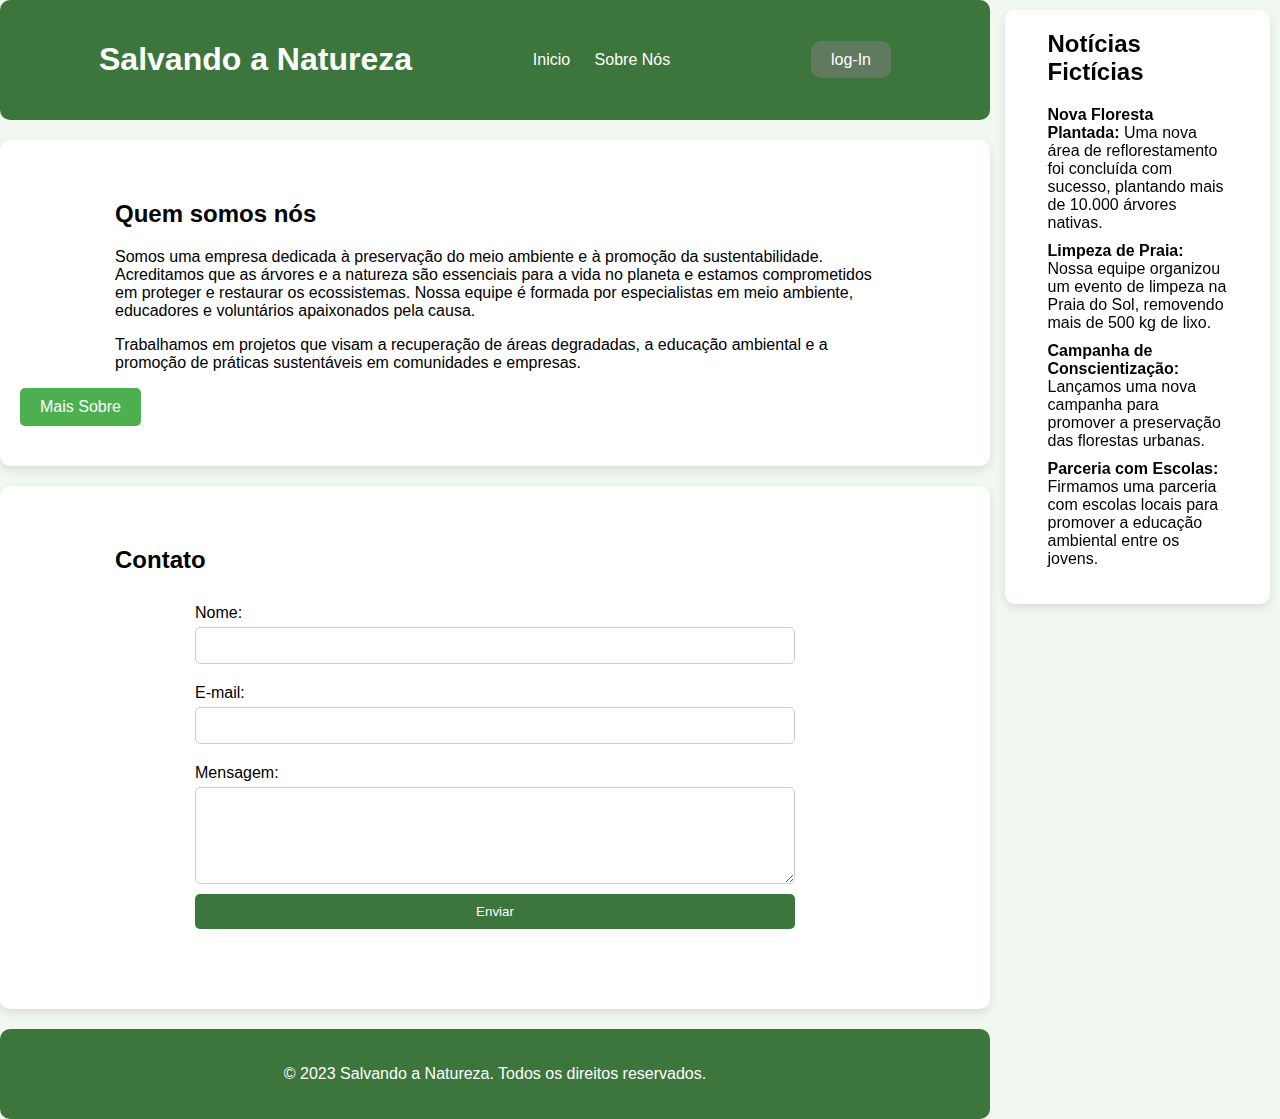
<file: index.html>
<!DOCTYPE html>
<html lang="pt-BR">
<head>
    <meta charset="utf-8">
    <meta name="viewport" content="width=device-width, initial-scale=1.0">
    <title>Salvando a Natureza</title>
    <link rel="stylesheet" href="style.css">
    <script src="site.js" defer></script>
    <script src="https://cdn.emailjs.com/dist/email.min.js"></script>
</head>
<body class="home">



    <header>
        <div class="container">
            <h1>Salvando a Natureza</h1>
            <nav>
                <ul>
                    <li><a href="index.html">Inicio</a></li>
                    <li><a href="sobre.html">Sobre Nós</a></li>
                </ul>
                
            </nav>
            <div class="dropdown">
                <a href="login.html" class="btn">log-In</a>
                
                </div>
            </div>
        </div>
    </header>

    <section id="sobre">
        <div class="container">
            <h2>Quem somos nós</h2>
            <p>Somos uma empresa dedicada à preservação do meio ambiente e à promoção da sustentabilidade. Acreditamos que as árvores e a natureza são essenciais para a vida no planeta e estamos comprometidos em proteger e restaurar os ecossistemas. Nossa equipe é formada por especialistas em meio ambiente, educadores e voluntários apaixonados pela causa.</p>
            <p>Trabalhamos em projetos que visam a recuperação de áreas degradadas, a educação ambiental e a promoção de práticas sustentáveis em comunidades e empresas.</p>
        </div>
        <a href="sobre.html" class="link_pad">Mais Sobre</a>

    </section>
    <aside class="noticias">
        <div class="container">
            <h2>Notícias Fictícias</h2>
            <div class="carousel">
                <ul class="carousel-list">
                    <li class="noticias_tab" id="noticias_tab1">
                        <div>
                            <strong>Nova Floresta Plantada:</strong> Uma nova área de reflorestamento foi concluída com sucesso, plantando mais de 10.000 árvores nativas.
                        </div>
                    </li>
                    <li class="noticias_tab" id="noticias_tab2">
                        <div>
                            <strong>Limpeza de Praia:</strong> Nossa equipe organizou um evento de limpeza na Praia do Sol, removendo mais de 500 kg de lixo.
                        </div>
                    </li>
                    <li class="noticias_tab" id="noticias_tab3">
                        <div>
                            <strong>Campanha de Conscientização:</strong> Lançamos uma nova campanha para promover a preservação das florestas urbanas.
                        </div>
                    </li>
                    <li class="noticias_tab" id="noticias_tab4">
                        <div>
                            <strong>Parceria com Escolas:</strong> Firmamos uma parceria com escolas locais para promover a educação ambiental entre os jovens.
                        </div>
                    </li>
                </ul>
            </div>
        </div>
    </aside>

      <section id="contato">
        <div class="container">
            <h2>Contato</h2>
            <form id="contact-form">
                <label for="from_name">Nome:</label>
                <input type="text" id="from_name" name="from_name" required>
    
                <label for="email">E-mail:</label>
                <input type="email" id="email" name="email" required>
    
                <label for="message">Mensagem:</label>
                <textarea id="mensagem" name="message" rows="5" required></textarea>
    
                <button type="submit">Enviar</button>
            </form>
            <div id="response-message" class="response-message"></div>        </div>
    </section>

      <footer>
          <div class="container">
              <p>&copy; 2023 Salvando a Natureza. Todos os direitos reservados.</p>
          </div>
      </footer>
  </body>
  </html>
</file>
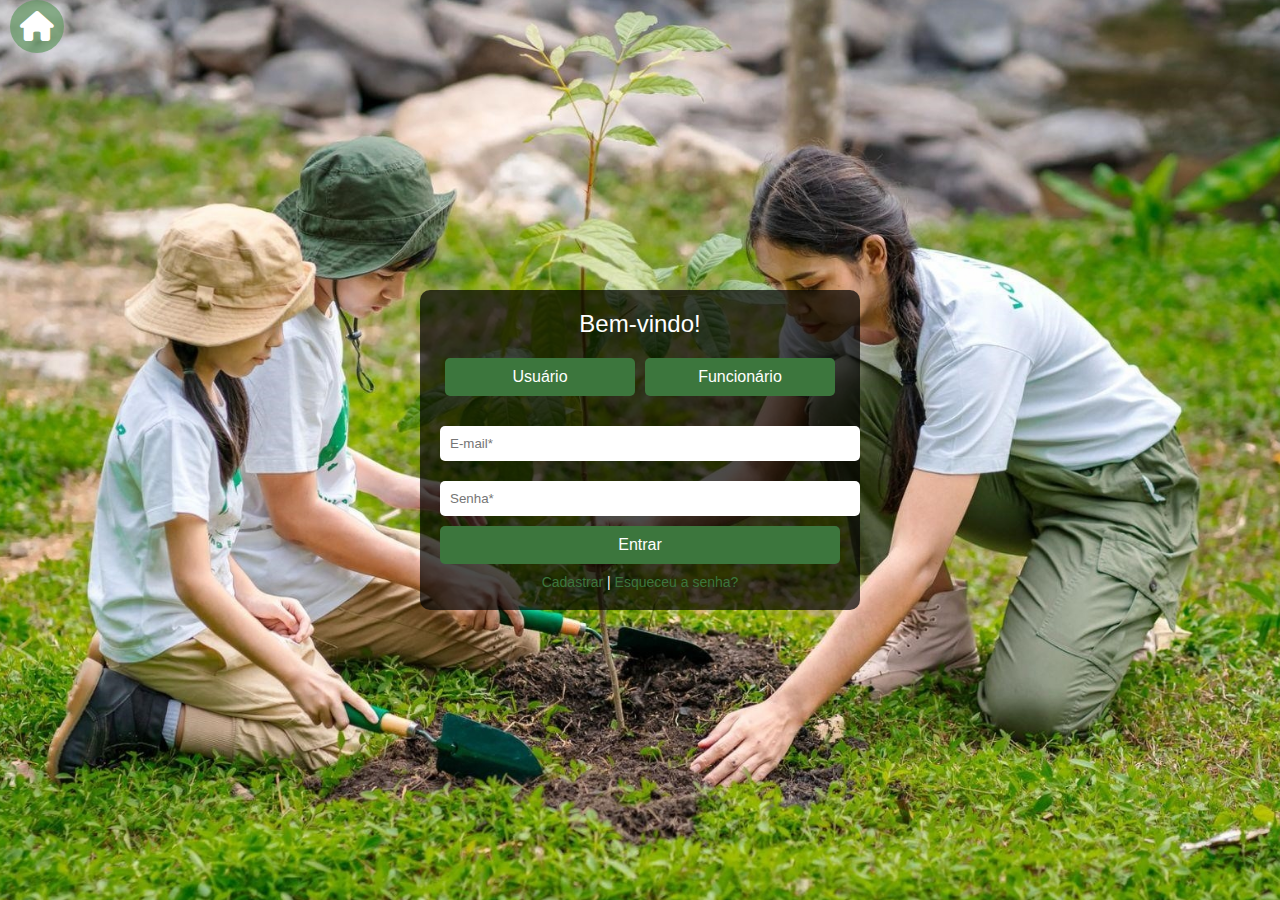
<file: login.html>
<!DOCTYPE html>  
<html lang="pt-BR">  
<head>
    <meta charset="UTF-8">
    <meta name="viewport" content="width=device-width, initial-scale=1.0">
    <script src="site.js" defer></script>
    <script src="login.js" defer></script>
    <link rel="stylesheet" href="login.css">
    <link rel="stylesheet" href="https://cdnjs.cloudflare.com/ajax/libs/font-awesome/6.0.0-beta3/css/all.min.css">
    <title>Login</title>
</head>
<body>  
    <header>


        <div class="home-button-container">
            <a href="index.html" class="login_homebutton"><i class="fas fa-home"></i></a>
        </div>    

        <div class="container">  
        <div class="title">Bem-vindo!</div>  
        <div class="button-container">  
            <button onclick="toggleForm('usuario')">Usuário</button>  
            <button onclick="toggleForm('funcionario')">Funcionário</button>  
        </div>  
        <div id="usuarioForm" class="form-container active">  
            <input type="email" placeholder="E-mail*" required>  
            <input type="password" placeholder="Senha*" required>  
            <button type="submit">Entrar</button>  
        </div>  
        <div id="funcionarioForm" class="form-container">  
            <input type="text" id="codigoAcesso" placeholder="Código de Acesso*" required>  
            <button id="entrarFuncionario" type="button">Entrar</button>  
            <div id="error-message" class="error-message" style="display: none; color: red;"></div>
            <a href="pagindosfuncionarios.html" class="fkpagin"></a>
        </div>  
        <div class="footer-links">  
            <a href="#">Cadastrar</a> |   
            <a href="#">Esqueceu a senha?</a>  
        </div>  
    </div>  
</body>  
</html>
</file>
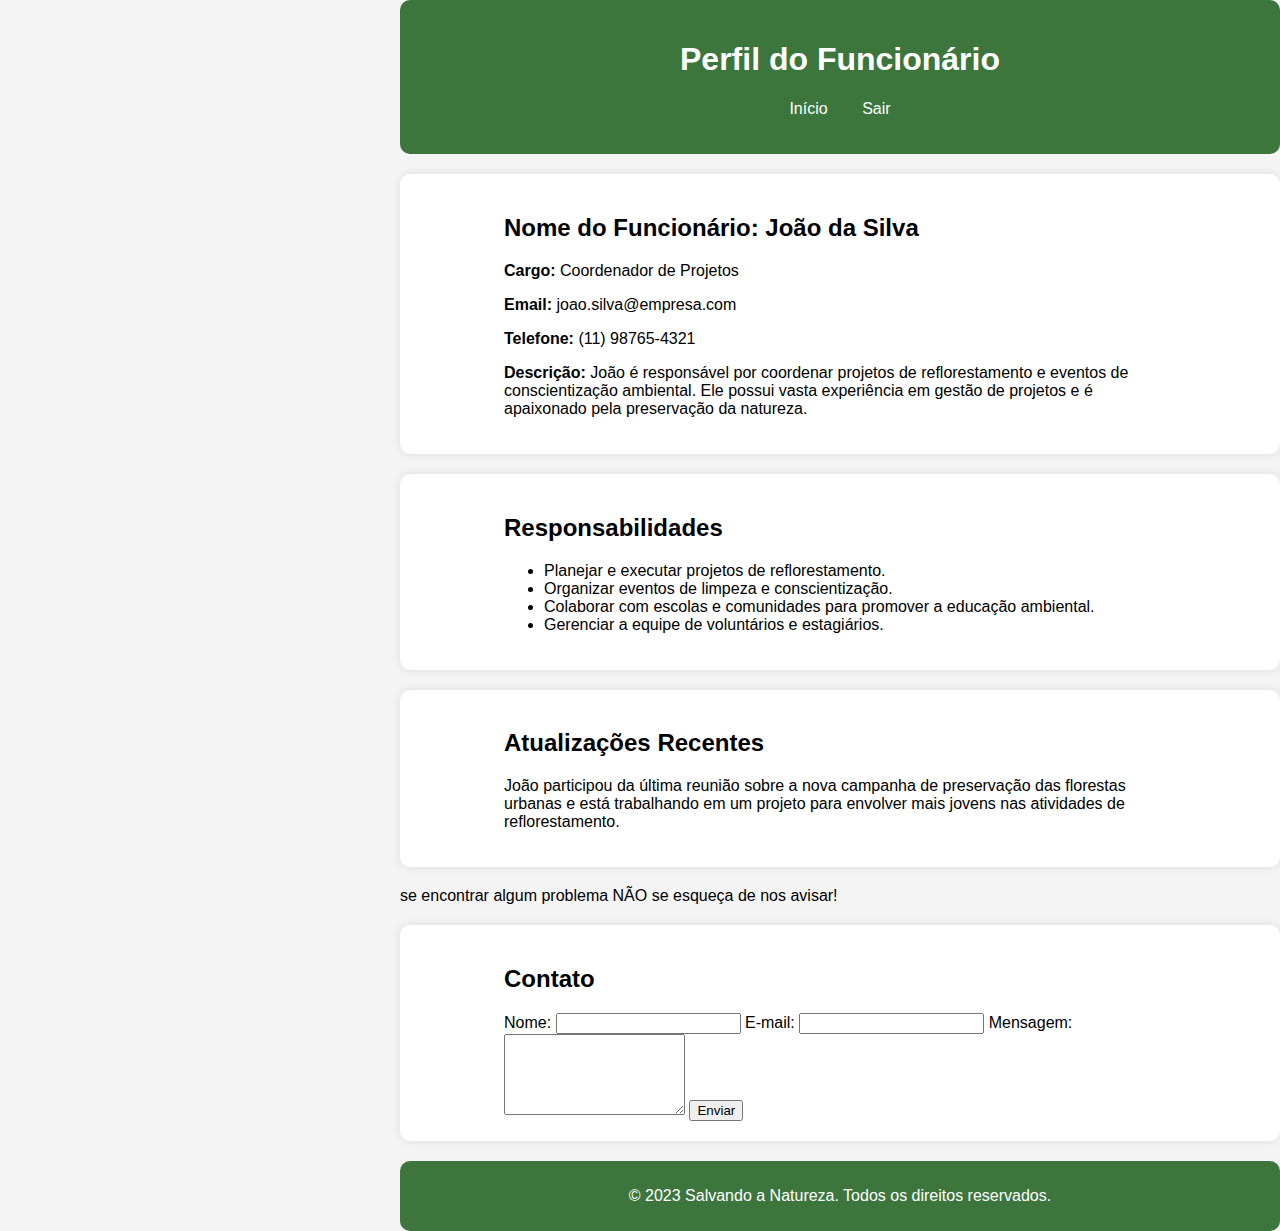
<file: paginaFuncionario.html>
<!DOCTYPE html>
<html lang="pt-BR">
<head>
    <meta charset="UTF-8">
    <meta name="viewport" content="width=device-width, initial-scale=1.0">
    <link rel="stylesheet" href="paginaFuncionario.css">
    <title>Página do Funcionário</title>
</head>
<body>
    <header>
        <div class="container">
            <h1>Perfil do Funcionário</h1>
            <nav>
                <ul>
                    <li><a href="index.html">Início</a></li>
                    <li><a href="logout.html">Sair</a></li>
                </ul>
            </nav>
        </div>
    </header>

    <section id="perfil">
        <div class="container">
            <h2>Nome do Funcionário: João da Silva</h2>
            <p><strong>Cargo:</strong> Coordenador de Projetos</p>
            <p><strong>Email:</strong> joao.silva@empresa.com</p>
            <p><strong>Telefone:</strong> (11) 98765-4321</p>
            <p><strong>Descrição:</strong> João é responsável por coordenar projetos de reflorestamento e eventos de conscientização ambiental. Ele possui vasta experiência em gestão de projetos e é apaixonado pela preservação da natureza.</p>
        </div>
    </section>

    <section id="responsabilidades">
        <div class="container">
            <h2>Responsabilidades</h2>
            <ul>
                <li>Planejar e executar projetos de reflorestamento.</li>
                <li>Organizar eventos de limpeza e conscientização.</li>
                <li>Colaborar com escolas e comunidades para promover a educação ambiental.</li>
                <li>Gerenciar a equipe de voluntários e estagiários.</li>
            </ul>
        </div>
    </section>

    <section id="atualizacoes">
        <div class="container">
            <h2>Atualizações Recentes</h2>
            <p>João participou da última reunião sobre a nova campanha de preservação das florestas urbanas e está trabalhando em um projeto para envolver mais jovens nas atividades de reflorestamento.</p>
        </div>
    </section>

    <p>se encontrar algum problema NÃO se esqueça de nos avisar!</p>
    <section id="contato">
        <div class="container">
            <h2>Contato</h2>
            <form id="contact-form">
                <label for="from_name">Nome:</label>
                <input type="text" id="from_name" name="from_name" required>
    
                <label for="email">E-mail:</label>
                <input type="email" id="email" name="email" required>
    
                <label for="message">Mensagem:</label>
                <textarea id="mensagem" name="message" rows="5" required></textarea>
    
                <button type="submit">Enviar</button>
            </form>
            <div id="response-message" class="response-message"></div>        </div>
    </section>

      <footer>
          <div class="container">
              <p>&copy; 2023 Salvando a Natureza. Todos os direitos reservados.</p>
          </div>
      </footer>
</body>
</html>
</file>
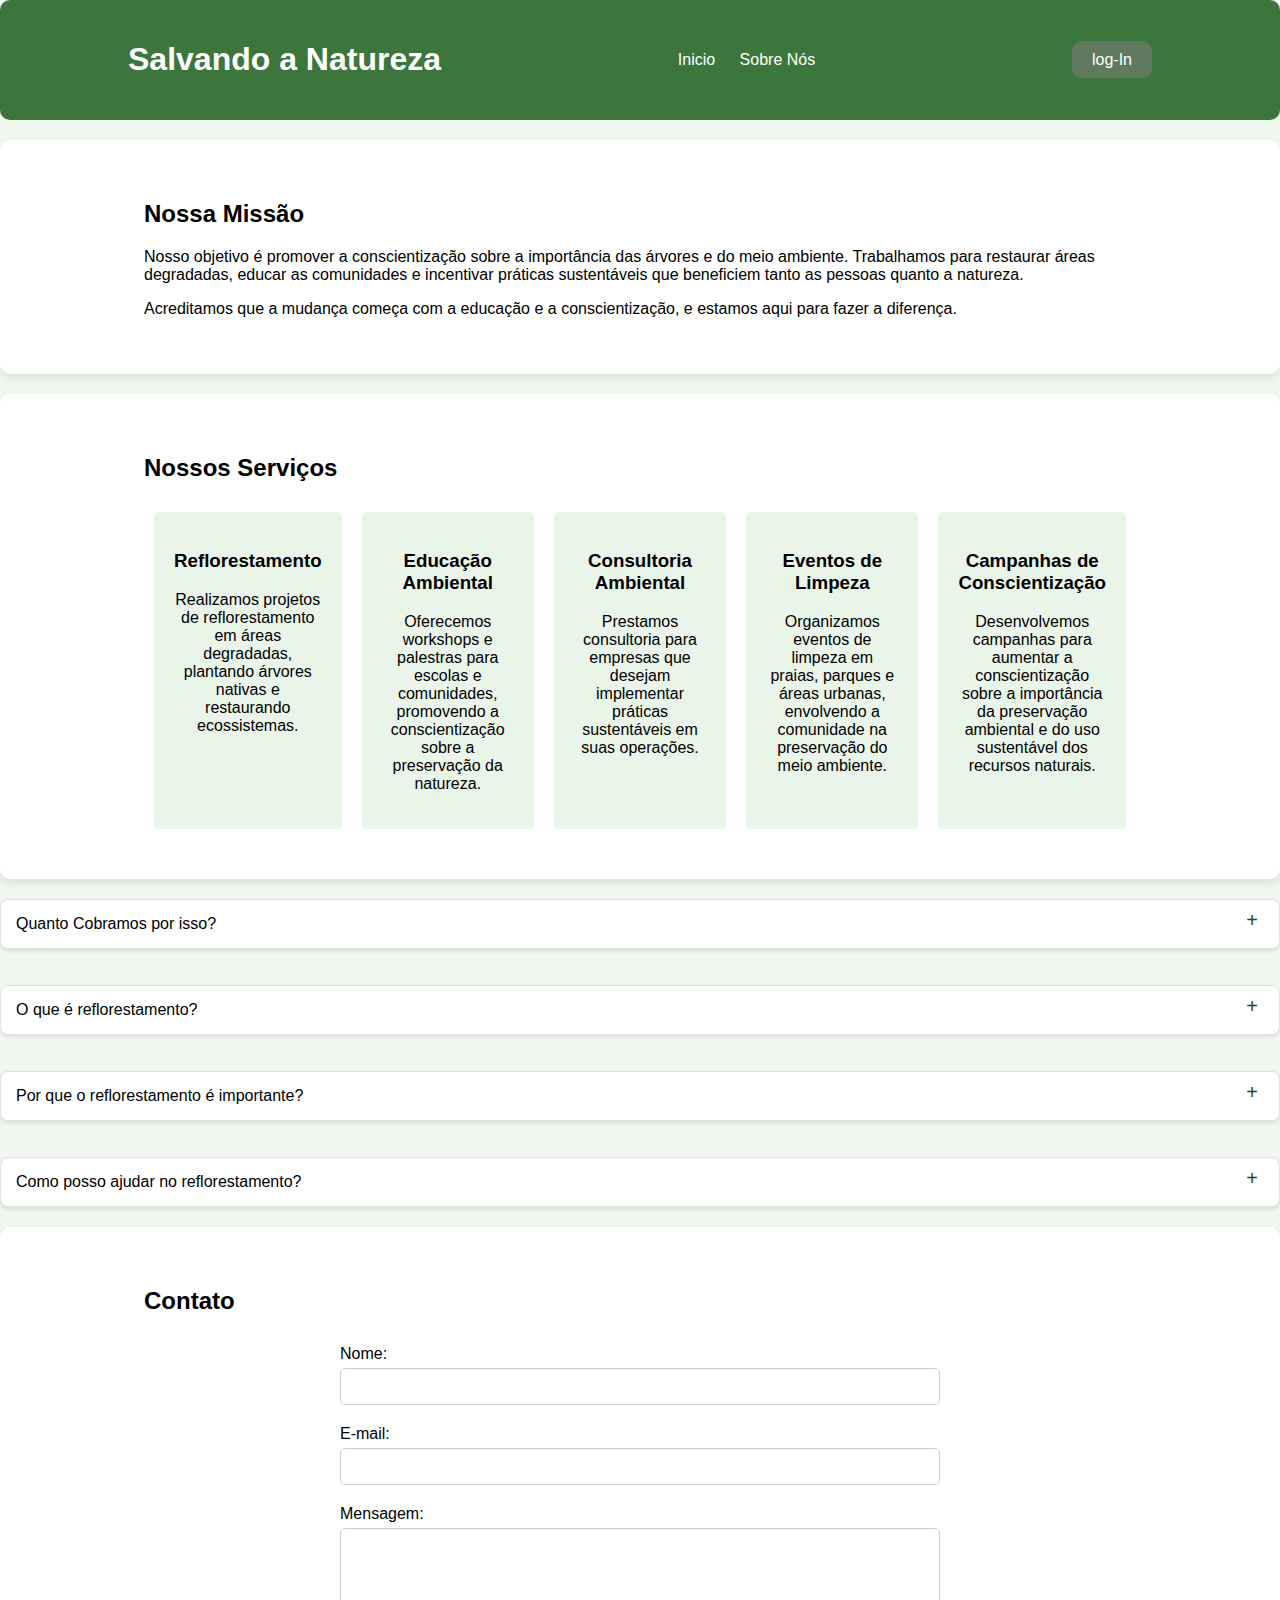
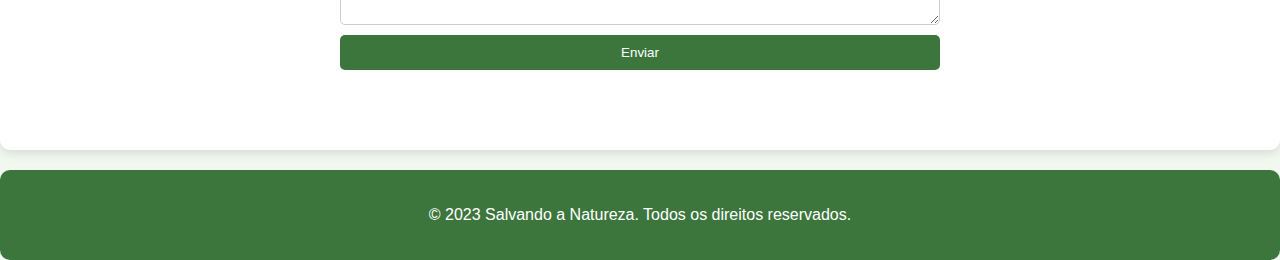
<file: sobre.html>
<!DOCTYPE html>
<html lang="pt-BR">
<head>
    <meta charset="UTF-8">
    <meta name="viewport" content="width=device-width, initial-scale=1.0">
    <script src="site.js" defer></script>
    <link rel="stylesheet" href="style.css">
    <title>Sobre Nós</title>
</head>
<body>

    <header>
        <div class="container">
            <h1>Salvando a Natureza</h1>
            <nav>
                <ul>
                    <li><a href="index.html">Inicio</a></li>
                    <li><a href="sobre.html">Sobre Nós</a></li>
                </ul>
                
            </nav>
            <div class="dropdown">
                <a href="login.html" class="btn">log-In</a>
                
                </div>
            </div>
        </div>
    </header>

    <section id="missao">
        <div class="container">
            <h2>Nossa Missão</h2>
            <p>Nosso objetivo é promover a conscientização sobre a importância das árvores e do meio ambiente. Trabalhamos para restaurar áreas degradadas, educar as comunidades e incentivar práticas sustentáveis que beneficiem tanto as pessoas quanto a natureza.</p>
            <p>Acreditamos que a mudança começa com a educação e a conscientização, e estamos aqui para fazer a diferença.</p>
        </div>
    </section>
    
    <section id="servicos">
        <div class="container">
            <h2>Nossos Serviços</h2>
            <div class="servicos-grid">
                <div class="servico">
                    <h3>Reflorestamento</h3>
                    <p>Realizamos projetos de reflorestamento em áreas degradadas, plantando árvores nativas e restaurando ecossistemas.</p>
                </div>
                <div class="servico">
                    <h3>Educação Ambiental</h3>
                    <p>Oferecemos workshops e palestras para escolas e comunidades, promovendo a conscientização sobre a preservação da natureza.</p>
                </div>
                <div class="servico">
                    <h3>Consultoria Ambiental</h3>
                    <p>Prestamos consultoria para empresas que desejam implementar práticas sustentáveis em suas operações.</p>
                </div>
                <div class="servico">
                    <h3>Eventos de Limpeza</h3>
                    <p>Organizamos eventos de limpeza em praias, parques e áreas urbanas, envolvendo a comunidade na preservação do meio ambiente.</p>
                </div>
                <div class="servico">
                    <h3>Campanhas de Conscientização</h3>
                    <p>Desenvolvemos campanhas para aumentar a conscientização sobre a importância da preservação ambiental e do uso sustentável dos recursos naturais.</p>
                  </div>
              </div>
          </div>
      </section>






    <div class="card">  
        <span class="question">Quanto Cobramos por isso?</span>  
        <button class="add-button" onclick="toggleDetails1()">+</button>  
        <div id="details1" class="details hidden">  
            <p>aaaaaaaaaaaaaaaaaaaaaaaaaaaaaaaaaaaaaaaaaaaaaaaaaaaaaa</p>  
        </div>  
    </div>  
    <br>
    <br>
    <div class="card">  
        <span class="question">O que é reflorestamento?</span>  
        <button class="add-button" onclick="toggleDetails2()">+</button>  
        <div id="details2" class="details hidden">  
            <p>Explicação do conceito e importância do reflorestamento na preservação do meio ambiente.</p>  
        </div>  
    </div>  
    <br>
    <br>
    <div class="card">  
        <span class="question">Por que o reflorestamento é importante?</span>  
        <button class="add-button" onclick="toggleDetails3()">+</button>  
        <div id="details3" class="details hidden">  
            <p>Discussão sobre os benefícios, como a conservação da biodiversidade, mitigação das mudanças climáticas e recuperação de solos.</p>  
        </div>  
    </div>
    <br>
    <br> 
    <div class="card">  
        <span class="question">Como posso ajudar no reflorestamento?</span>  
        <button class="add-button" onclick="toggleDetails4()">+</button>  
        <div id="details4" class="details hidden">  
            <p>Sugestões de ações que os indivíduos e comunidades podem tomar, como plantar árvores, fazer doações ou participar de projetos de reflorestamento.</p>  
        </div>  
    </div>  








      <section id="contato">
        <div class="container">
            <h2>Contato</h2>
            <form id="contact-form">
                <label for="from_name">Nome:</label>
                <input type="text" id="from_name" name="from_name" required>
    
                <label for="email">E-mail:</label>
                <input type="email" id="email" name="email" required>
    
                <label for="message">Mensagem:</label>
                <textarea id="mensagem" name="message" rows="5" required></textarea>
    
                <button type="submit">Enviar</button>
            </form>
            <div id="response-message" class="response-message"></div>        </div>
    </section>

      <footer>
          <div class="container">
              <p>&copy; 2023 Salvando a Natureza. Todos os direitos reservados.</p>
          </div>
      </footer>
</body>
</html>
</file>
<file: style.css>
.home {
    font-family: 'Arial', sans-serif;
    margin: 0;
    padding: 0;
    background-color: #f0f8f0;
    scroll-behavior: smooth;
    margin-right: 290px;
}

body{
    font-family: 'Arial', sans-serif;
    margin: 0;
    padding: 0;
    background-color: #f0f8f0;
    scroll-behavior: smooth;
}
header {
    background: #3c763d;
    color: #ffffff;
    padding: 20px 0;
    top: 0;
    z-index: 1000;
    border-radius: 10px;
}
header .container {
    display: flex;
    justify-content: space-between;
    align-items: center;
}
nav ul {
    list-style: none;
    padding: 0;
}
nav ul li {
    display: inline;
    margin-right: 20px;
}
nav ul li a {
    color: #ffffff;
    text-decoration: none;
    transition: color 0.3s;
}
nav ul li a:hover {
    color: #d1e7dd;
}
section {
    padding: 40px 20px;
    margin: 20px 0;
    background: #ffffff;
    border-radius: 10px;
    box-shadow: 0 4px 10px rgba(0,0,0,0.1);
}
.container {
    width: 80%;
    margin: auto;
}
.servicos-grid, .galeria-grid {
    display: flex;
    justify-content: space-between;
    flex-wrap: wrap;
}
.servico {
    flex: 1;
    margin: 10px;
    padding: 20px;
    background: #e9f5e9;
    border-radius: 5px;
    text-align: center;
    transition: transform 0.3s;
}
.servico:hover {
    transform: scale(1.05);
}
.galeria-grid img {
    width: 100%;
    height: auto;
    border-radius: 5px;
    margin: 10px 0;
    transition: transform 0.3s;
}
.galeria-grid img:hover {
    transform: scale(1.05);
}
form {
    display: flex;
    flex-direction: column;
}
form label {
    margin: 10px 0 5px;
}
form input, form textarea {
    padding: 10px;
    border: 1px solid #ccc;
    border-radius: 5px;
    margin-bottom: 10px;
}

form button {
    padding: 10px;
    background: #3c763d;
    color: #ffffff;
    border: none;
    border-radius: 5px;
    cursor: pointer;
    transition: background 0.3s;
}
form button:hover {
    background: #2c5d2b;
}

footer {
    background: #3c763d;
    color: #ffffff;
    text-align: center;
    padding: 20px 0;
    border-radius: 10px;
}

.floating-link {
    position: fixed;
    right: 20px;
    bottom: 20px;
    background: #3c763d;
    color: #ffffff;
    padding: 10px;
    border-radius: 5px;
    text-decoration: none;
    box-shadow: 0 2px 5px rgba(0,0,0,0.3);
    transition: background 0.3s;
}

.floating-link:hover {
    background: #2c5d2b;
}

aside.noticias {
    position: fixed;
    right: 10px;
    top: 80px;
    width: 225px;
    background: #ffffff;
    border-radius: 10px;
    box-shadow: 0 4px 10px rgba(0,0,0,0.1);
    padding: 20px;
    z-index: 1000;
    margin-top: -70px;

}

aside.noticias h2 {
    margin-top: 0px;
}

aside.noticias ul {
    list-style-type: none;
    padding: 0;
}

aside.noticias li {
    margin-bottom: 10px;
}

form {
    display: flex;
    flex-direction: column;
    max-width: 600px;
    margin: auto;
}

form label {
    margin: 10px 0 5px;
}

form input, form textarea {
    padding: 10px;
    border: 1px solid #ccc;
    border-radius: 5px;
    margin-bottom: 10px;
}

form button {
    padding: 10px;
    background: #3c763d;
    color: #ffffff;
    border: none;
    border-radius: 5px;
    cursor: pointer;
    transition: background 0.3s;
}

form button:hover {
    background: #2c5d2b;
}

.response-message {
    margin-top: 20px;
    padding: 10px;
    border-radius: 5px;
    text-align: center;
    font-size: 16px;
}

.response-message.success {
    background-color: #d4edda;
    color: #155724;
    border: 1px solid #c3e6cb;
}

.response-message.error {
    background-color: #f8d7da;
    color: #721c24;
    border: 1px solid #f5c6cb;
}

.noticias_tab {
    transition: transform 1s ease, opacity 1s ease;
}

.hidden {
    opacity: 0;
    transform: translateX(100px);
}

.appear {
    opacity: 1;
    transform: translateX(0);
}

#login-button {
    margin-top: 5px;
    border-radius: 20px;
    padding: 10px 20px;
    font-size: 16px;
}

#login-button:hover {
    background-color: #3c763d;
}

.show {
    display: block;
}

.btn {
    padding: 10px 20px;
    background-color: #5f7a5f;
    color: white;
    border-radius: 10px;
    cursor: pointer;
    text-decoration: none;
}

.btn:hover {
    background-color: #305731;
}

.card {  
    background-color: #fff;  
    border: 1px solid #e2e2e2;  
    border-radius: 8px;  
    padding: 15px;  
    display: flex;  
    flex-direction: column;
    box-shadow: 0 2px 5px rgba(0, 0, 0, 0.1);  
}  

.question {  
    font-size: 16px;  
    margin-bottom: -25px;
}  

.add-button {  
    font-size: 20px;  
    color: rgb(34, 70, 34);  
    background: none;  
    border: none;  
    cursor: pointer;  
    align-self: flex-end;
}  

.details {  
    margin-top: 10px;  
    border-top: 1px solid #e2e2e2;
    padding-top: 10px;
}  

.hidden {  
    display: none;  
}  

.link_pad {
    display: inline-block;
    background-color: #4CAF50;
    color: white;
    padding: 10px 20px;
    text-align: center;
    text-decoration: none;
    border-radius: 5px;
    transition: background-color 0.3s;
}

.link_pad:hover {
    background-color: #27522a;
}

@media (max-width: 768px) {
    aside.noticias {
        position: relative;
        top: auto;
        width: 100%;
        margin: 20px 0;
    }

    .btn {
        display: block; 
        width: 100%;
        padding: 15px;
        font-size: 18px;
        margin-top: 10px;
        box-sizing: border-box;
    }

    .container {
        width: 90%;
    }
}
</file>
<file: login.css>
body {  
    margin: 0;  
    padding: 0;  
    height: 100vh;  
    display: flex;  
    justify-content: center;  
    align-items: center;  
    background: url('./img/Reflorestramento.jpg') no-repeat center center fixed;  
    background-size: cover;  
    color: white;  
    font-family: Arial, sans-serif;  
}  
.container {  
    background-color: rgba(0, 0, 0, 0.7);  
    padding: 20px;  
    border-radius: 10px;  
    text-align: center;  
    max-width: 400px;  
    width: 100%;  
}  
.title {  
    font-size: 24px;  
    margin-bottom: 20px;  
}  
input[type="text"],  
input[type="password"],  
input[type="email"] {  
    width: 100%;  
    padding: 10px;  
    margin: 10px 0;  
    border: none;  
    border-radius: 5px;  
}  
button {  
    background-color: #3c763d;
    color: white;  
    padding: 10px;  
    border: none;  
    border-radius: 5px;  
    cursor: pointer;  
    width: 100%;  
    font-size: 16px;  
}  
button:hover {  
    background-color: #254725;
}  
.footer-links {  
    margin-top: 10px;  
    font-size: 14px;  
}  
.footer-links a {  
    color: #3c763d; 
    text-decoration: none;  
}  
.form-container {  
    display: none;  
}  
.active {  
    display: block;  
}  
.button-container {  
    display: flex;  
    justify-content: space-between;  
    margin-bottom: 20px;  
}  
.button-container button {  
    flex: 1;  
    margin: 0 5px;
}  

.fkpagin {
    display: none;
}

.home-button-container {
    position: absolute;
    top: 10px;
    left: 10px;
    z-index: 1000;
}

.login_homebutton {
    font-size: 30px;
    color: white;
    text-decoration: none;
    padding: 10px;
    border-radius: 50%;
    background-color: rgba(98, 151, 98, 0.7);
    transition: background-color 0.3s;
}

.login_homebutton:hover {
    background-color: rgb(31, 68, 32);
}
</file>
<file: paginaFuncionario.css>
body {
    font-family: Arial, sans-serif;
    margin: 0;
    padding: 0;
    background-color: #f4f4f4;
    margin-left: 400px;
}

.container {
    width: 80%;
    margin: auto;
    overflow: hidden;
}

header {
    background: #3c763d;
    color: #ffffff;
    padding: 20px 0;
    text-align: center;
    border-radius: 10px;
}

nav ul {
    list-style: none;
    padding: 0;
}

nav ul li {
    display: inline;
    margin: 0 15px;
}

nav ul li a {
    color: #ffffff;
    text-decoration: none;
}

section {
    background: #ffffff;
    padding: 20px;
    margin: 20px 0;
    border-radius: 10px;
    box-shadow: 0 0 10px rgba(0, 0, 0, 0.1);
}

footer {
    text-align: center;
    padding: 10px 0;
    background: #3c763d;
    color: #ffffff;
    position: relative;
    bottom: 0;
    width: 100%;
    border-radius: 10px;
}
</file>
